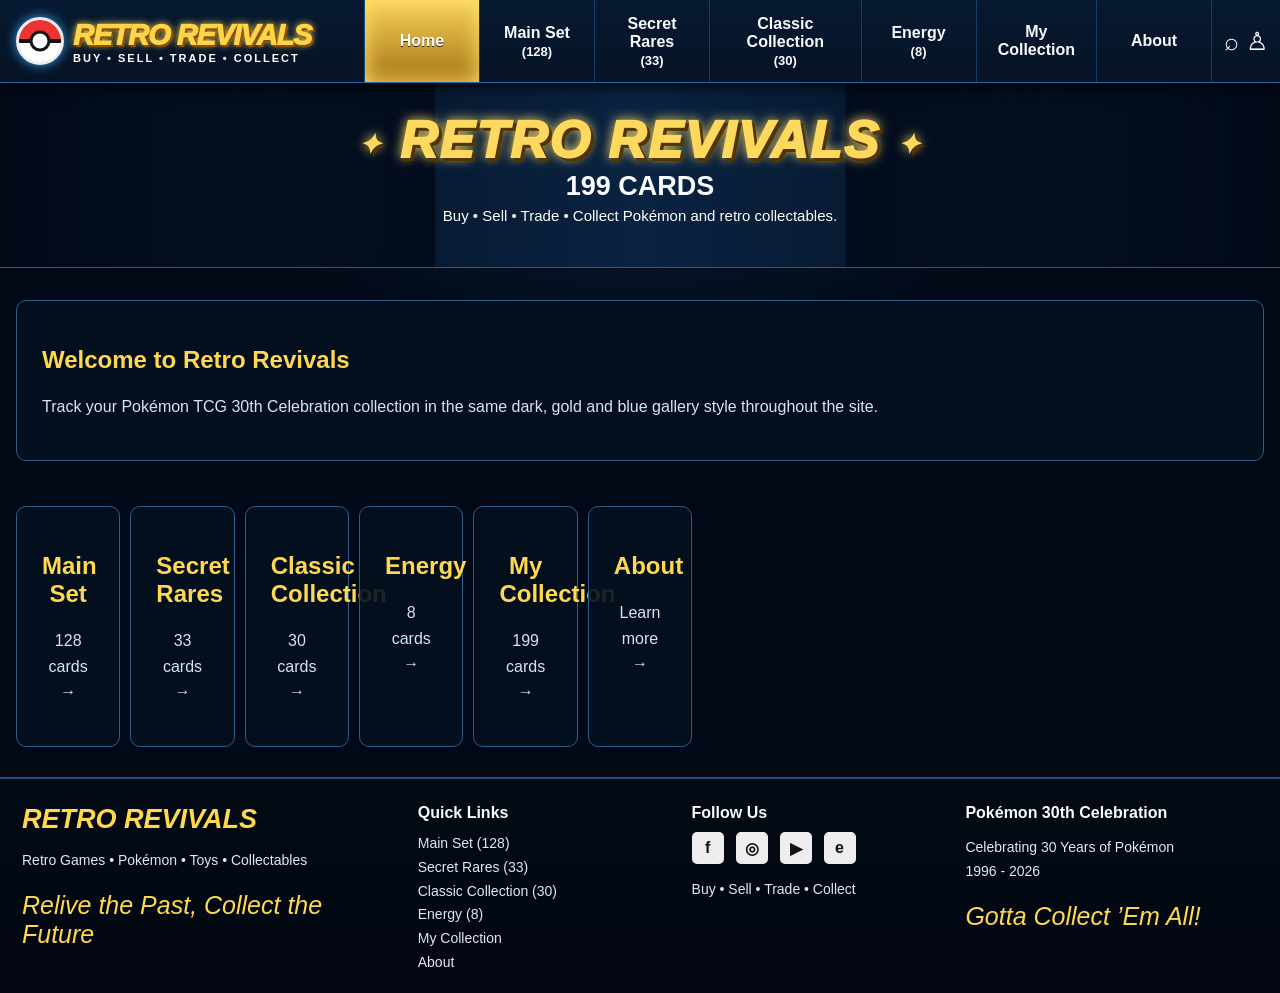
<file: index.html>
<!doctype html><html lang="en"><head><meta charset="utf-8"><meta name="viewport" content="width=device-width,initial-scale=1"><title>Retro Revivals</title><link rel="stylesheet" href="style.css"></head><body><header class="site-header"><div class="header"><div class="logo"><div class="ball"></div><div><div class="logo-text">RETRO REVIVALS</div><div class="logo-sub">BUY • SELL • TRADE • COLLECT</div></div></div><nav class="nav"><a class="active" href="index.html"><span>Home</span></a><a class="" href="main-set.html"><span>Main Set</span><small>(128)</small></a><a class="" href="secret-rares.html"><span>Secret Rares</span><small>(33)</small></a><a class="" href="classic-collection.html"><span>Classic Collection</span><small>(30)</small></a><a class="" href="energy.html"><span>Energy</span><small>(8)</small></a><a class="" href="my-collection.html"><span>My Collection</span></a><a class="" href="about.html"><span>About</span></a></nav><div class="header-icons">⌕ ♙</div></div></header>
<section class="hero"><div class="hero-center"><h1><span class="sparkles">✦</span> RETRO REVIVALS <span class="sparkles">✦</span></h1><h2>199 CARDS</h2><p>Buy • Sell • Trade • Collect Pokémon and retro collectables.</p></div></section>
<main class="wrap"><div class="info"><h2>Welcome to Retro Revivals</h2><p>Track your Pokémon TCG 30th Celebration collection in the same dark, gold and blue gallery style throughout the site.</p></div>
<section class="grid"><a class="info" href="main-set.html" style="text-align:center"><h2>Main Set</h2><p>128 cards →</p></a><a class="info" href="secret-rares.html" style="text-align:center"><h2>Secret Rares</h2><p>33 cards →</p></a><a class="info" href="classic-collection.html" style="text-align:center"><h2>Classic Collection</h2><p>30 cards →</p></a><a class="info" href="energy.html" style="text-align:center"><h2>Energy</h2><p>8 cards →</p></a><a class="info" href="my-collection.html" style="text-align:center"><h2>My Collection</h2><p>199 cards →</p></a><a class="info" href="about.html" style="text-align:center"><h2>About</h2><p> Learn more →</p></a></section></main><footer class="footer"><div class="footer-inner">
<div><h3>RETRO REVIVALS</h3><p>Retro Games • Pokémon • Toys • Collectables</p><div class="quote">Relive the Past, Collect the Future</div></div>
<div><h4>Quick Links</h4><a href="main-set.html">Main Set (128)</a><a href="secret-rares.html">Secret Rares (33)</a><a href="classic-collection.html">Classic Collection (30)</a><a href="energy.html">Energy (8)</a><a href="my-collection.html">My Collection</a><a href="about.html">About</a></div>
<div><h4>Follow Us</h4><div class="social"><span>f</span><span>◎</span><span>▶</span><span>e</span></div><p>Buy • Sell • Trade • Collect</p></div>
<div><h4>Pokémon 30th Celebration</h4><p>Celebrating 30 Years of Pokémon<br>1996 - 2026</p><div class="quote">Gotta Collect ’Em All!</div></div>
</div></footer></body></html>
</file>
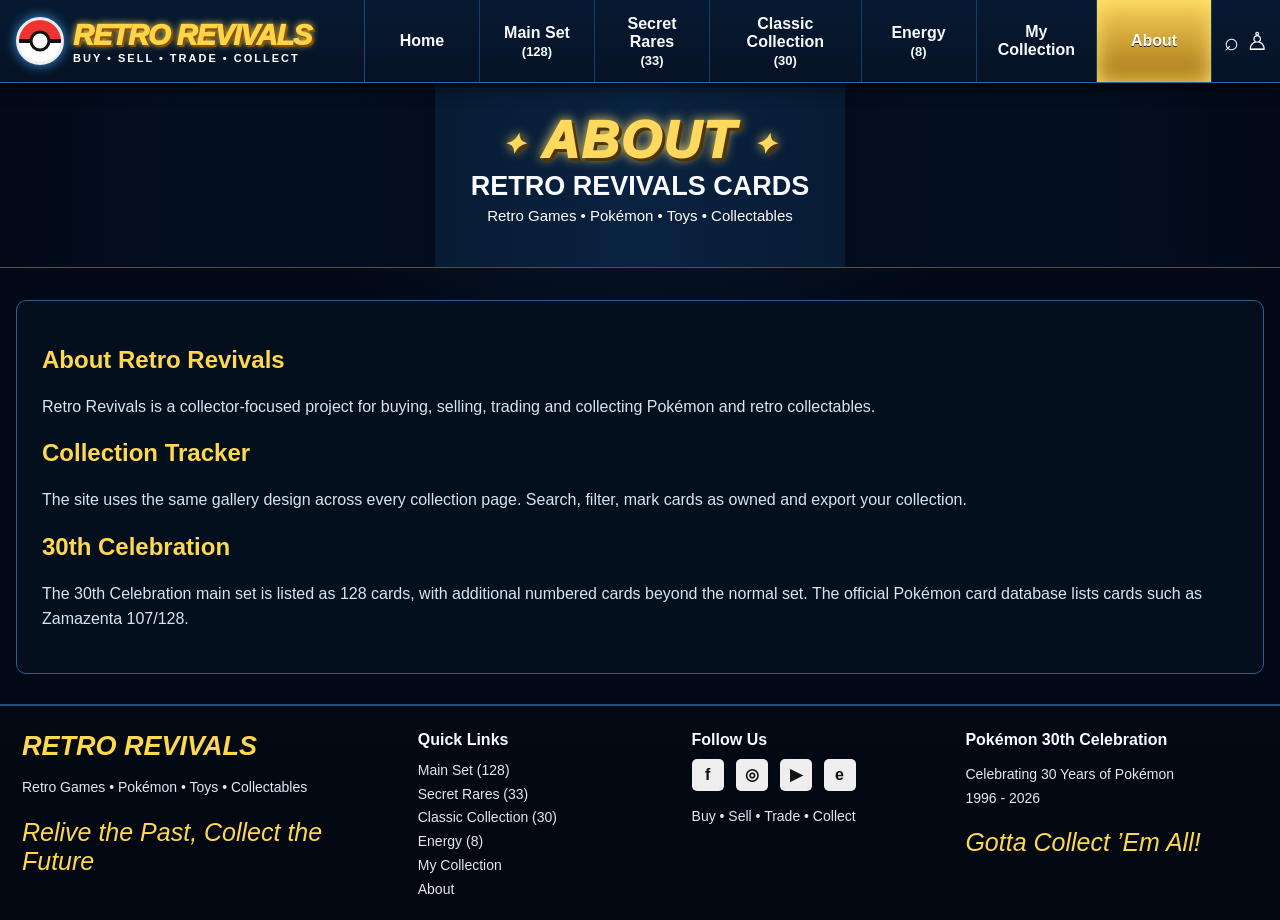
<file: about.html>
<!doctype html><html lang="en"><head><meta charset="utf-8"><meta name="viewport" content="width=device-width,initial-scale=1"><title>About | Retro Revivals</title><link rel="stylesheet" href="style.css"></head><body><header class="site-header"><div class="header"><div class="logo"><div class="ball"></div><div><div class="logo-text">RETRO REVIVALS</div><div class="logo-sub">BUY • SELL • TRADE • COLLECT</div></div></div><nav class="nav"><a class="" href="index.html"><span>Home</span></a><a class="" href="main-set.html"><span>Main Set</span><small>(128)</small></a><a class="" href="secret-rares.html"><span>Secret Rares</span><small>(33)</small></a><a class="" href="classic-collection.html"><span>Classic Collection</span><small>(30)</small></a><a class="" href="energy.html"><span>Energy</span><small>(8)</small></a><a class="" href="my-collection.html"><span>My Collection</span></a><a class="active" href="about.html"><span>About</span></a></nav><div class="header-icons">⌕ ♙</div></div></header><section class="hero"><div class="hero-center"><h1><span class="sparkles">✦</span> ABOUT <span class="sparkles">✦</span></h1><h2>RETRO REVIVALS CARDS</h2><p>Retro Games • Pokémon • Toys • Collectables</p></div></section>
<main class="wrap"><div class="info"><h2>About Retro Revivals</h2><p>Retro Revivals is a collector-focused project for buying, selling, trading and collecting Pokémon and retro collectables.</p><h2>Collection Tracker</h2><p>The site uses the same gallery design across every collection page. Search, filter, mark cards as owned and export your collection.</p><h2>30th Celebration</h2><p>The 30th Celebration main set is listed as 128 cards, with additional numbered cards beyond the normal set. The official Pokémon card database lists cards such as Zamazenta 107/128.</p></div></main><footer class="footer"><div class="footer-inner">
<div><h3>RETRO REVIVALS</h3><p>Retro Games • Pokémon • Toys • Collectables</p><div class="quote">Relive the Past, Collect the Future</div></div>
<div><h4>Quick Links</h4><a href="main-set.html">Main Set (128)</a><a href="secret-rares.html">Secret Rares (33)</a><a href="classic-collection.html">Classic Collection (30)</a><a href="energy.html">Energy (8)</a><a href="my-collection.html">My Collection</a><a href="about.html">About</a></div>
<div><h4>Follow Us</h4><div class="social"><span>f</span><span>◎</span><span>▶</span><span>e</span></div><p>Buy • Sell • Trade • Collect</p></div>
<div><h4>Pokémon 30th Celebration</h4><p>Celebrating 30 Years of Pokémon<br>1996 - 2026</p><div class="quote">Gotta Collect ’Em All!</div></div>
</div></footer></body></html>
</file>
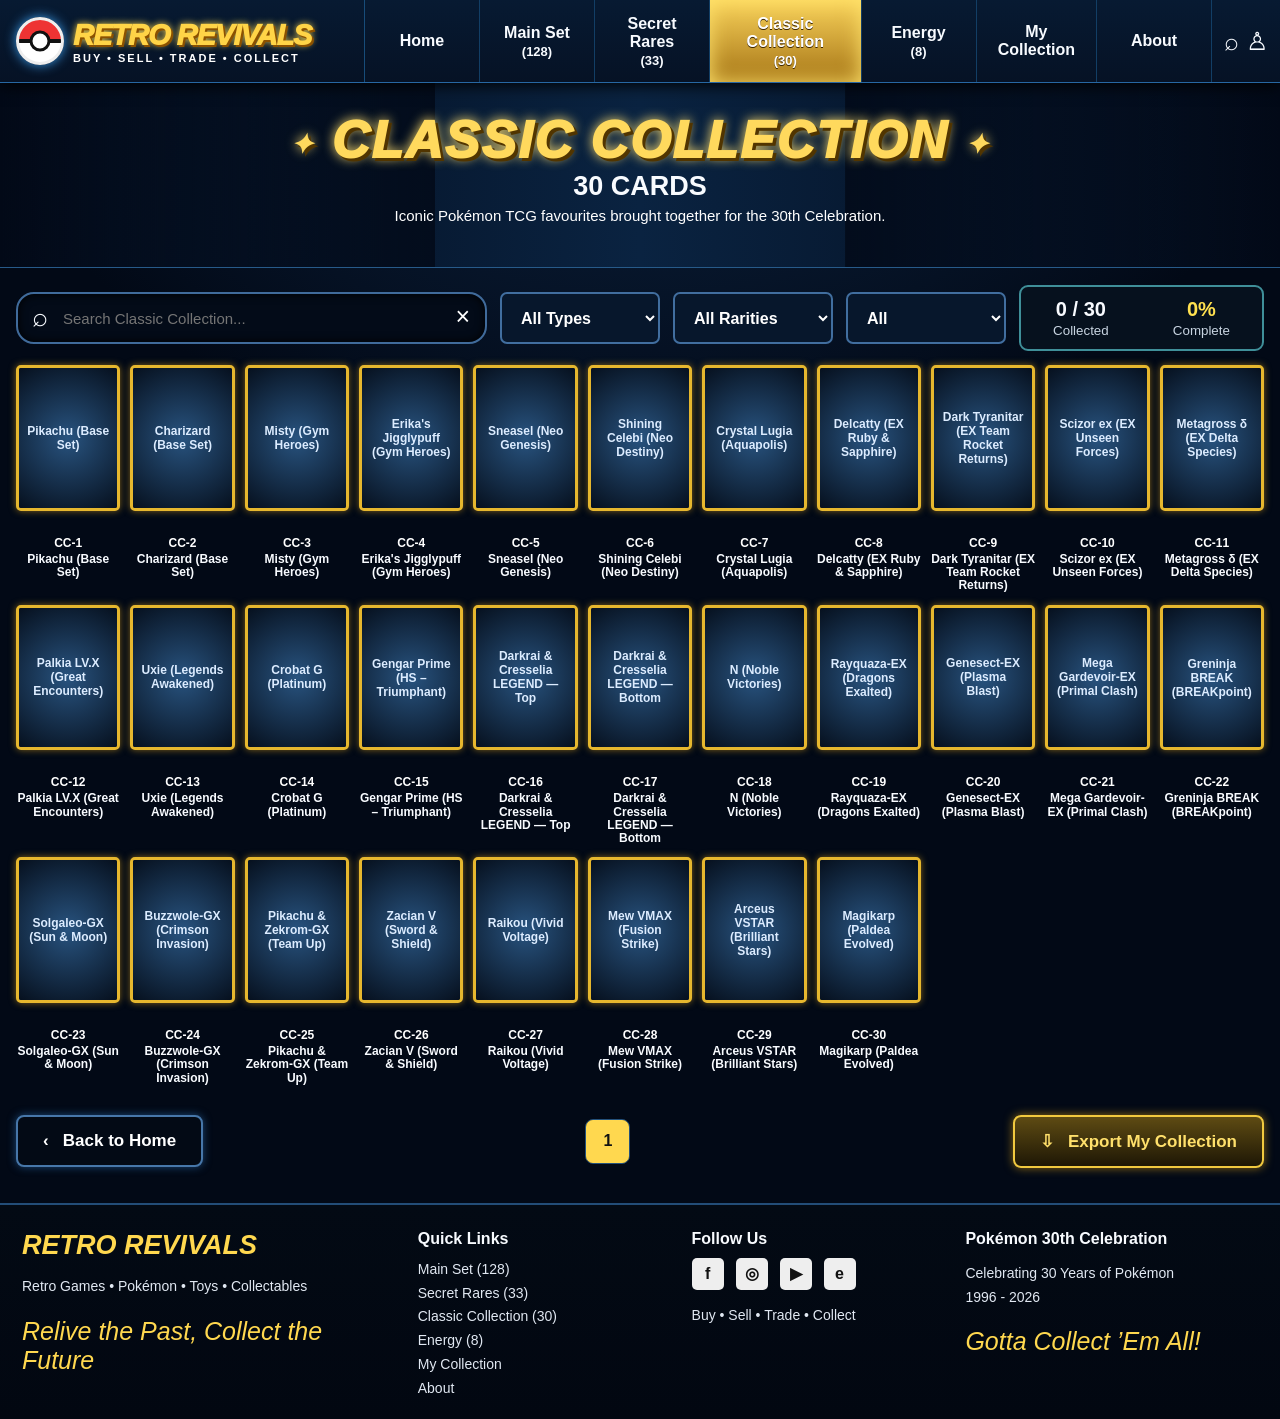
<file: classic-collection.html>
<!doctype html><html lang="en"><head><meta charset="utf-8"><meta name="viewport" content="width=device-width,initial-scale=1"><title>CLASSIC COLLECTION | Retro Revivals</title><link rel="stylesheet" href="style.css"></head><body>
<header class="site-header"><div class="header"><div class="logo"><div class="ball"></div><div><div class="logo-text">RETRO REVIVALS</div><div class="logo-sub">BUY • SELL • TRADE • COLLECT</div></div></div><nav class="nav"><a class="" href="index.html"><span>Home</span></a><a class="" href="main-set.html"><span>Main Set</span><small>(128)</small></a><a class="" href="secret-rares.html"><span>Secret Rares</span><small>(33)</small></a><a class="active" href="classic-collection.html"><span>Classic Collection</span><small>(30)</small></a><a class="" href="energy.html"><span>Energy</span><small>(8)</small></a><a class="" href="my-collection.html"><span>My Collection</span></a><a class="" href="about.html"><span>About</span></a></nav><div class="header-icons">⌕ ♙</div></div></header><section class="hero"><div class="hero-center"><h1><span class="sparkles">✦</span> CLASSIC COLLECTION <span class="sparkles">✦</span></h1><h2>30 CARDS</h2><p>Iconic Pokémon TCG favourites brought together for the 30th Celebration.</p></div></section>
<main class="wrap"><div class="toolbar"><div class="search"><input id="search" placeholder="Search Classic Collection..."></div><select class="select" id="type"><option>All Types</option><option>Pokémon</option><option>Trainer</option><option>Energy</option></select><select class="select" id="rarity"><option>All Rarities</option><option>Rare</option><option>Ultra Rare</option><option>Secret Rare</option></select><select class="select" id="status"><option>All</option><option>Owned</option><option>Missing</option></select><div class="progress"><div><b><span data-owned>0</span> / <span data-total>30</span></b><small>Collected</small></div><div><b class="pct" data-pct>0%</b><small>Complete</small></div></div></div>
<section class="grid"><article class="card"><div class="card-img"><div class="fallback">Pikachu (Base Set)</div><label class="check"><input type="checkbox" data-id="CC-1"></label></div><div class="meta"><div class="num">CC-1</div><div class="name">Pikachu (Base Set)</div></div></article><article class="card"><div class="card-img"><div class="fallback">Charizard (Base Set)</div><label class="check"><input type="checkbox" data-id="CC-2"></label></div><div class="meta"><div class="num">CC-2</div><div class="name">Charizard (Base Set)</div></div></article><article class="card"><div class="card-img"><div class="fallback">Misty (Gym Heroes)</div><label class="check"><input type="checkbox" data-id="CC-3"></label></div><div class="meta"><div class="num">CC-3</div><div class="name">Misty (Gym Heroes)</div></div></article><article class="card"><div class="card-img"><div class="fallback">Erika's Jigglypuff (Gym Heroes)</div><label class="check"><input type="checkbox" data-id="CC-4"></label></div><div class="meta"><div class="num">CC-4</div><div class="name">Erika's Jigglypuff (Gym Heroes)</div></div></article><article class="card"><div class="card-img"><div class="fallback">Sneasel (Neo Genesis)</div><label class="check"><input type="checkbox" data-id="CC-5"></label></div><div class="meta"><div class="num">CC-5</div><div class="name">Sneasel (Neo Genesis)</div></div></article><article class="card"><div class="card-img"><div class="fallback">Shining Celebi (Neo Destiny)</div><label class="check"><input type="checkbox" data-id="CC-6"></label></div><div class="meta"><div class="num">CC-6</div><div class="name">Shining Celebi (Neo Destiny)</div></div></article><article class="card"><div class="card-img"><div class="fallback">Crystal Lugia (Aquapolis)</div><label class="check"><input type="checkbox" data-id="CC-7"></label></div><div class="meta"><div class="num">CC-7</div><div class="name">Crystal Lugia (Aquapolis)</div></div></article><article class="card"><div class="card-img"><div class="fallback">Delcatty (EX Ruby & Sapphire)</div><label class="check"><input type="checkbox" data-id="CC-8"></label></div><div class="meta"><div class="num">CC-8</div><div class="name">Delcatty (EX Ruby & Sapphire)</div></div></article><article class="card"><div class="card-img"><div class="fallback">Dark Tyranitar (EX Team Rocket Returns)</div><label class="check"><input type="checkbox" data-id="CC-9"></label></div><div class="meta"><div class="num">CC-9</div><div class="name">Dark Tyranitar (EX Team Rocket Returns)</div></div></article><article class="card"><div class="card-img"><div class="fallback">Scizor ex (EX Unseen Forces)</div><label class="check"><input type="checkbox" data-id="CC-10"></label></div><div class="meta"><div class="num">CC-10</div><div class="name">Scizor ex (EX Unseen Forces)</div></div></article><article class="card"><div class="card-img"><div class="fallback">Metagross δ (EX Delta Species)</div><label class="check"><input type="checkbox" data-id="CC-11"></label></div><div class="meta"><div class="num">CC-11</div><div class="name">Metagross δ (EX Delta Species)</div></div></article><article class="card"><div class="card-img"><div class="fallback">Palkia LV.X (Great Encounters)</div><label class="check"><input type="checkbox" data-id="CC-12"></label></div><div class="meta"><div class="num">CC-12</div><div class="name">Palkia LV.X (Great Encounters)</div></div></article><article class="card"><div class="card-img"><div class="fallback">Uxie (Legends Awakened)</div><label class="check"><input type="checkbox" data-id="CC-13"></label></div><div class="meta"><div class="num">CC-13</div><div class="name">Uxie (Legends Awakened)</div></div></article><article class="card"><div class="card-img"><div class="fallback">Crobat G (Platinum)</div><label class="check"><input type="checkbox" data-id="CC-14"></label></div><div class="meta"><div class="num">CC-14</div><div class="name">Crobat G (Platinum)</div></div></article><article class="card"><div class="card-img"><div class="fallback">Gengar Prime (HS – Triumphant)</div><label class="check"><input type="checkbox" data-id="CC-15"></label></div><div class="meta"><div class="num">CC-15</div><div class="name">Gengar Prime (HS – Triumphant)</div></div></article><article class="card"><div class="card-img"><div class="fallback">Darkrai & Cresselia LEGEND — Top</div><label class="check"><input type="checkbox" data-id="CC-16"></label></div><div class="meta"><div class="num">CC-16</div><div class="name">Darkrai & Cresselia LEGEND — Top</div></div></article><article class="card"><div class="card-img"><div class="fallback">Darkrai & Cresselia LEGEND — Bottom</div><label class="check"><input type="checkbox" data-id="CC-17"></label></div><div class="meta"><div class="num">CC-17</div><div class="name">Darkrai & Cresselia LEGEND — Bottom</div></div></article><article class="card"><div class="card-img"><div class="fallback">N (Noble Victories)</div><label class="check"><input type="checkbox" data-id="CC-18"></label></div><div class="meta"><div class="num">CC-18</div><div class="name">N (Noble Victories)</div></div></article><article class="card"><div class="card-img"><div class="fallback">Rayquaza-EX (Dragons Exalted)</div><label class="check"><input type="checkbox" data-id="CC-19"></label></div><div class="meta"><div class="num">CC-19</div><div class="name">Rayquaza-EX (Dragons Exalted)</div></div></article><article class="card"><div class="card-img"><div class="fallback">Genesect-EX (Plasma Blast)</div><label class="check"><input type="checkbox" data-id="CC-20"></label></div><div class="meta"><div class="num">CC-20</div><div class="name">Genesect-EX (Plasma Blast)</div></div></article><article class="card"><div class="card-img"><div class="fallback">Mega Gardevoir-EX (Primal Clash)</div><label class="check"><input type="checkbox" data-id="CC-21"></label></div><div class="meta"><div class="num">CC-21</div><div class="name">Mega Gardevoir-EX (Primal Clash)</div></div></article><article class="card"><div class="card-img"><div class="fallback">Greninja BREAK (BREAKpoint)</div><label class="check"><input type="checkbox" data-id="CC-22"></label></div><div class="meta"><div class="num">CC-22</div><div class="name">Greninja BREAK (BREAKpoint)</div></div></article><article class="card"><div class="card-img"><div class="fallback">Solgaleo-GX (Sun & Moon)</div><label class="check"><input type="checkbox" data-id="CC-23"></label></div><div class="meta"><div class="num">CC-23</div><div class="name">Solgaleo-GX (Sun & Moon)</div></div></article><article class="card"><div class="card-img"><div class="fallback">Buzzwole-GX (Crimson Invasion)</div><label class="check"><input type="checkbox" data-id="CC-24"></label></div><div class="meta"><div class="num">CC-24</div><div class="name">Buzzwole-GX (Crimson Invasion)</div></div></article><article class="card"><div class="card-img"><div class="fallback">Pikachu & Zekrom-GX (Team Up)</div><label class="check"><input type="checkbox" data-id="CC-25"></label></div><div class="meta"><div class="num">CC-25</div><div class="name">Pikachu & Zekrom-GX (Team Up)</div></div></article><article class="card"><div class="card-img"><div class="fallback">Zacian V (Sword & Shield)</div><label class="check"><input type="checkbox" data-id="CC-26"></label></div><div class="meta"><div class="num">CC-26</div><div class="name">Zacian V (Sword & Shield)</div></div></article><article class="card"><div class="card-img"><div class="fallback">Raikou (Vivid Voltage)</div><label class="check"><input type="checkbox" data-id="CC-27"></label></div><div class="meta"><div class="num">CC-27</div><div class="name">Raikou (Vivid Voltage)</div></div></article><article class="card"><div class="card-img"><div class="fallback">Mew VMAX (Fusion Strike)</div><label class="check"><input type="checkbox" data-id="CC-28"></label></div><div class="meta"><div class="num">CC-28</div><div class="name">Mew VMAX (Fusion Strike)</div></div></article><article class="card"><div class="card-img"><div class="fallback">Arceus VSTAR (Brilliant Stars)</div><label class="check"><input type="checkbox" data-id="CC-29"></label></div><div class="meta"><div class="num">CC-29</div><div class="name">Arceus VSTAR (Brilliant Stars)</div></div></article><article class="card"><div class="card-img"><div class="fallback">Magikarp (Paldea Evolved)</div><label class="check"><input type="checkbox" data-id="CC-30"></label></div><div class="meta"><div class="num">CC-30</div><div class="name">Magikarp (Paldea Evolved)</div></div></article></section><div class="actions"><a class="btn" href="index.html">‹ &nbsp; Back to Home</a><div class="pages"></div><button class="btn gold" onclick="exportCollection()">⇩ &nbsp; Export My Collection</button></div></main><footer class="footer"><div class="footer-inner">
<div><h3>RETRO REVIVALS</h3><p>Retro Games • Pokémon • Toys • Collectables</p><div class="quote">Relive the Past, Collect the Future</div></div>
<div><h4>Quick Links</h4><a href="main-set.html">Main Set (128)</a><a href="secret-rares.html">Secret Rares (33)</a><a href="classic-collection.html">Classic Collection (30)</a><a href="energy.html">Energy (8)</a><a href="my-collection.html">My Collection</a><a href="about.html">About</a></div>
<div><h4>Follow Us</h4><div class="social"><span>f</span><span>◎</span><span>▶</span><span>e</span></div><p>Buy • Sell • Trade • Collect</p></div>
<div><h4>Pokémon 30th Celebration</h4><p>Celebrating 30 Years of Pokémon<br>1996 - 2026</p><div class="quote">Gotta Collect ’Em All!</div></div>
</div></footer><script>window.PAGE_TOTAL=30;window.PAGE_SIZE=33</script><script src="app.js"></script></body></html>
</file>
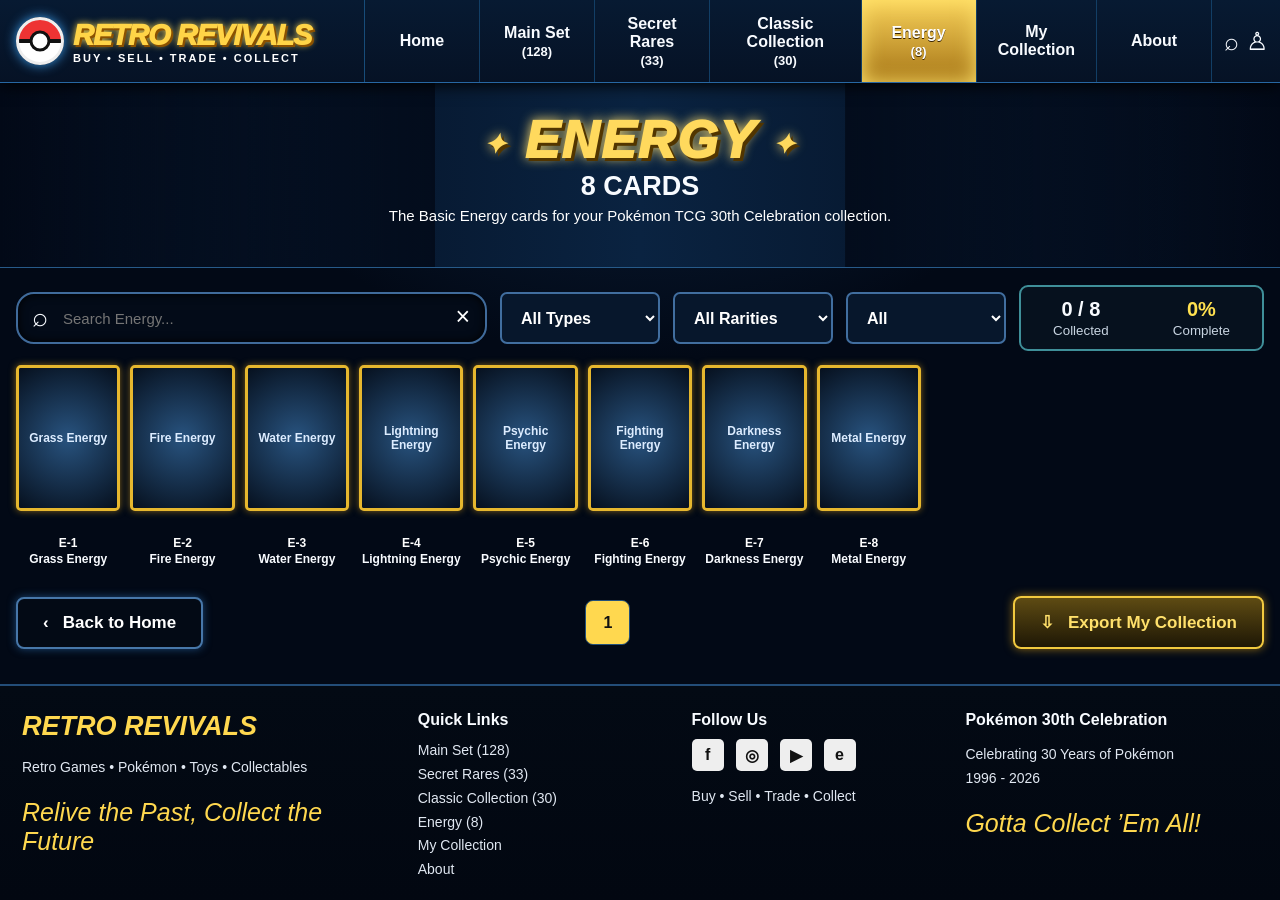
<file: energy.html>
<!doctype html><html lang="en"><head><meta charset="utf-8"><meta name="viewport" content="width=device-width,initial-scale=1"><title>ENERGY | Retro Revivals</title><link rel="stylesheet" href="style.css"></head><body>
<header class="site-header"><div class="header"><div class="logo"><div class="ball"></div><div><div class="logo-text">RETRO REVIVALS</div><div class="logo-sub">BUY • SELL • TRADE • COLLECT</div></div></div><nav class="nav"><a class="" href="index.html"><span>Home</span></a><a class="" href="main-set.html"><span>Main Set</span><small>(128)</small></a><a class="" href="secret-rares.html"><span>Secret Rares</span><small>(33)</small></a><a class="" href="classic-collection.html"><span>Classic Collection</span><small>(30)</small></a><a class="active" href="energy.html"><span>Energy</span><small>(8)</small></a><a class="" href="my-collection.html"><span>My Collection</span></a><a class="" href="about.html"><span>About</span></a></nav><div class="header-icons">⌕ ♙</div></div></header><section class="hero"><div class="hero-center"><h1><span class="sparkles">✦</span> ENERGY <span class="sparkles">✦</span></h1><h2>8 CARDS</h2><p>The Basic Energy cards for your Pokémon TCG 30th Celebration collection.</p></div></section>
<main class="wrap"><div class="toolbar"><div class="search"><input id="search" placeholder="Search Energy..."></div><select class="select" id="type"><option>All Types</option><option>Pokémon</option><option>Trainer</option><option>Energy</option></select><select class="select" id="rarity"><option>All Rarities</option><option>Rare</option><option>Ultra Rare</option><option>Secret Rare</option></select><select class="select" id="status"><option>All</option><option>Owned</option><option>Missing</option></select><div class="progress"><div><b><span data-owned>0</span> / <span data-total>8</span></b><small>Collected</small></div><div><b class="pct" data-pct>0%</b><small>Complete</small></div></div></div>
<section class="grid"><article class="card"><div class="card-img"><div class="fallback">Grass Energy</div><label class="check"><input type="checkbox" data-id="E-1"></label></div><div class="meta"><div class="num">E-1</div><div class="name">Grass Energy</div></div></article><article class="card"><div class="card-img"><div class="fallback">Fire Energy</div><label class="check"><input type="checkbox" data-id="E-2"></label></div><div class="meta"><div class="num">E-2</div><div class="name">Fire Energy</div></div></article><article class="card"><div class="card-img"><div class="fallback">Water Energy</div><label class="check"><input type="checkbox" data-id="E-3"></label></div><div class="meta"><div class="num">E-3</div><div class="name">Water Energy</div></div></article><article class="card"><div class="card-img"><div class="fallback">Lightning Energy</div><label class="check"><input type="checkbox" data-id="E-4"></label></div><div class="meta"><div class="num">E-4</div><div class="name">Lightning Energy</div></div></article><article class="card"><div class="card-img"><div class="fallback">Psychic Energy</div><label class="check"><input type="checkbox" data-id="E-5"></label></div><div class="meta"><div class="num">E-5</div><div class="name">Psychic Energy</div></div></article><article class="card"><div class="card-img"><div class="fallback">Fighting Energy</div><label class="check"><input type="checkbox" data-id="E-6"></label></div><div class="meta"><div class="num">E-6</div><div class="name">Fighting Energy</div></div></article><article class="card"><div class="card-img"><div class="fallback">Darkness Energy</div><label class="check"><input type="checkbox" data-id="E-7"></label></div><div class="meta"><div class="num">E-7</div><div class="name">Darkness Energy</div></div></article><article class="card"><div class="card-img"><div class="fallback">Metal Energy</div><label class="check"><input type="checkbox" data-id="E-8"></label></div><div class="meta"><div class="num">E-8</div><div class="name">Metal Energy</div></div></article></section><div class="actions"><a class="btn" href="index.html">‹ &nbsp; Back to Home</a><div class="pages"></div><button class="btn gold" onclick="exportCollection()">⇩ &nbsp; Export My Collection</button></div></main><footer class="footer"><div class="footer-inner">
<div><h3>RETRO REVIVALS</h3><p>Retro Games • Pokémon • Toys • Collectables</p><div class="quote">Relive the Past, Collect the Future</div></div>
<div><h4>Quick Links</h4><a href="main-set.html">Main Set (128)</a><a href="secret-rares.html">Secret Rares (33)</a><a href="classic-collection.html">Classic Collection (30)</a><a href="energy.html">Energy (8)</a><a href="my-collection.html">My Collection</a><a href="about.html">About</a></div>
<div><h4>Follow Us</h4><div class="social"><span>f</span><span>◎</span><span>▶</span><span>e</span></div><p>Buy • Sell • Trade • Collect</p></div>
<div><h4>Pokémon 30th Celebration</h4><p>Celebrating 30 Years of Pokémon<br>1996 - 2026</p><div class="quote">Gotta Collect ’Em All!</div></div>
</div></footer><script>window.PAGE_TOTAL=8;window.PAGE_SIZE=33</script><script src="app.js"></script></body></html>
</file>
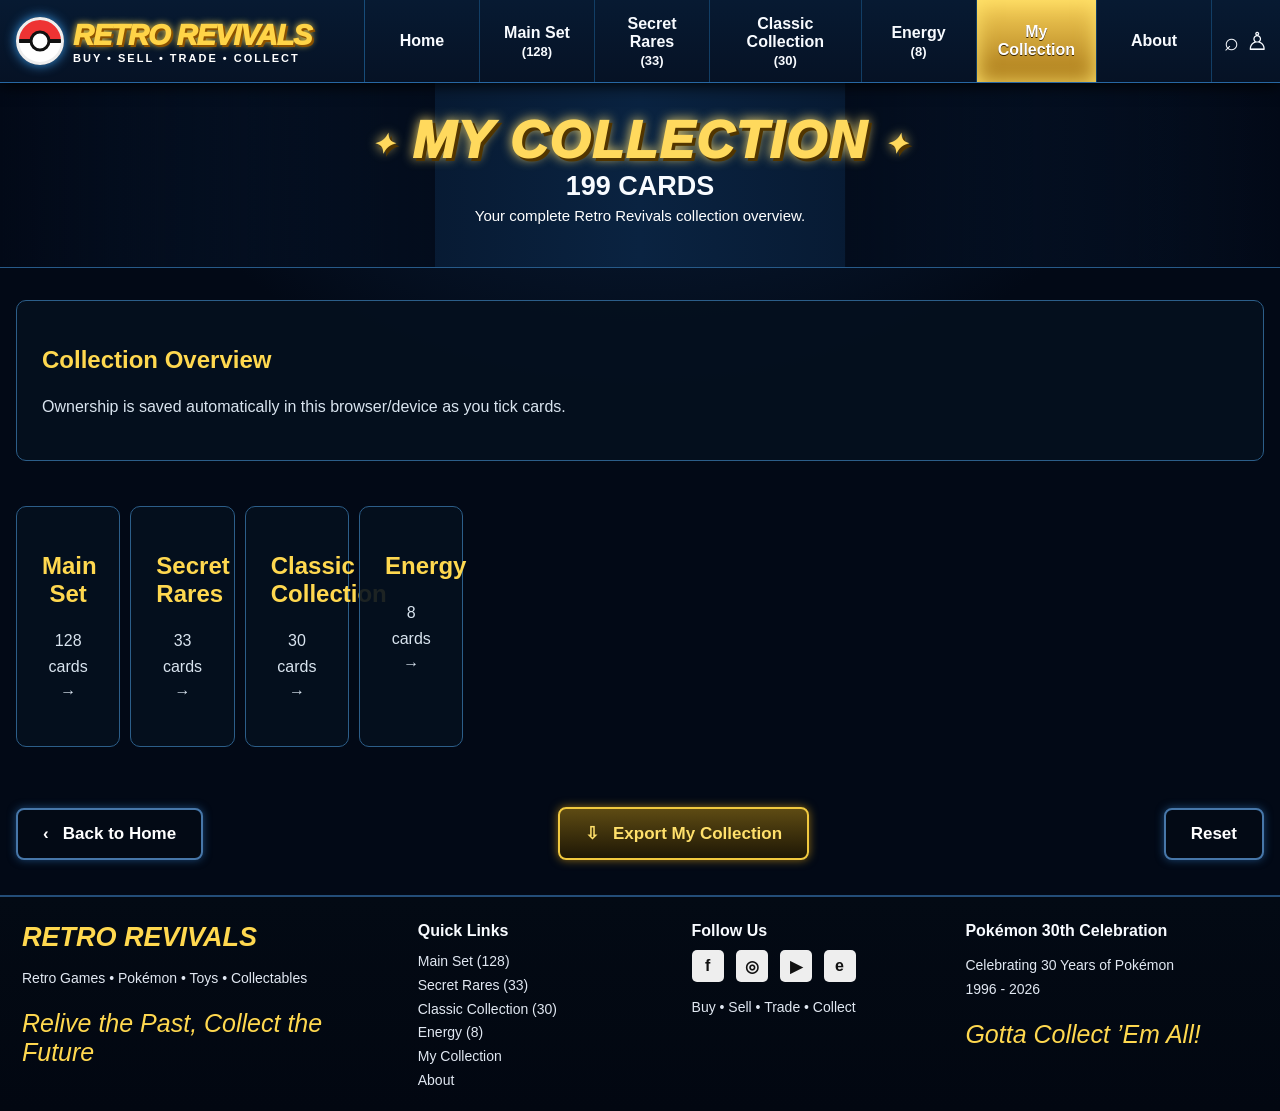
<file: my-collection.html>
<!doctype html><html lang="en"><head><meta charset="utf-8"><meta name="viewport" content="width=device-width,initial-scale=1"><title>My Collection | Retro Revivals</title><link rel="stylesheet" href="style.css"></head><body><header class="site-header"><div class="header"><div class="logo"><div class="ball"></div><div><div class="logo-text">RETRO REVIVALS</div><div class="logo-sub">BUY • SELL • TRADE • COLLECT</div></div></div><nav class="nav"><a class="" href="index.html"><span>Home</span></a><a class="" href="main-set.html"><span>Main Set</span><small>(128)</small></a><a class="" href="secret-rares.html"><span>Secret Rares</span><small>(33)</small></a><a class="" href="classic-collection.html"><span>Classic Collection</span><small>(30)</small></a><a class="" href="energy.html"><span>Energy</span><small>(8)</small></a><a class="active" href="my-collection.html"><span>My Collection</span></a><a class="" href="about.html"><span>About</span></a></nav><div class="header-icons">⌕ ♙</div></div></header><section class="hero"><div class="hero-center"><h1><span class="sparkles">✦</span> MY COLLECTION <span class="sparkles">✦</span></h1><h2>199 CARDS</h2><p>Your complete Retro Revivals collection overview.</p></div></section>
<main class="wrap"><div class="info"><h2>Collection Overview</h2><p>Ownership is saved automatically in this browser/device as you tick cards.</p></div>
<div class="grid"><a class="info" href="main-set.html" style="text-align:center"><h2>Main Set</h2><p>128 cards →</p></a><a class="info" href="secret-rares.html" style="text-align:center"><h2>Secret Rares</h2><p>33 cards →</p></a><a class="info" href="classic-collection.html" style="text-align:center"><h2>Classic Collection</h2><p>30 cards →</p></a><a class="info" href="energy.html" style="text-align:center"><h2>Energy</h2><p>8 cards →</p></a></div><div class="actions"><a class="btn" href="index.html">‹ &nbsp; Back to Home</a><button class="btn gold" onclick="exportCollection()">⇩ &nbsp; Export My Collection</button><button class="btn" onclick="resetCollection()">Reset</button></div></main><footer class="footer"><div class="footer-inner">
<div><h3>RETRO REVIVALS</h3><p>Retro Games • Pokémon • Toys • Collectables</p><div class="quote">Relive the Past, Collect the Future</div></div>
<div><h4>Quick Links</h4><a href="main-set.html">Main Set (128)</a><a href="secret-rares.html">Secret Rares (33)</a><a href="classic-collection.html">Classic Collection (30)</a><a href="energy.html">Energy (8)</a><a href="my-collection.html">My Collection</a><a href="about.html">About</a></div>
<div><h4>Follow Us</h4><div class="social"><span>f</span><span>◎</span><span>▶</span><span>e</span></div><p>Buy • Sell • Trade • Collect</p></div>
<div><h4>Pokémon 30th Celebration</h4><p>Celebrating 30 Years of Pokémon<br>1996 - 2026</p><div class="quote">Gotta Collect ’Em All!</div></div>
</div></footer><script src="app.js"></script></body></html>
</file>
<file: style.css>
:root{
 --bg:#020916;--panel:#071426;--panel2:#0b1b31;--blue:#2d78c8;
 --gold:#f5c843;--gold2:#ffe78a;--white:#f8fbff;--muted:#b9c7d9;
 --cyan:#48e7ef;--line:#1f507e;
}
*{box-sizing:border-box}html,body{margin:0;padding:0}
body{font-family:Arial,Helvetica,sans-serif;color:var(--white);background:
 radial-gradient(circle at 50% -20%,#12335b 0,#020916 43%),#020916;min-height:100vh}
a{text-decoration:none;color:inherit}button,input,select{font:inherit}
.site-header{background:linear-gradient(180deg,#071a32,#061225);border-bottom:1px solid #2767a3;box-shadow:0 2px 15px #000;position:sticky;top:0;z-index:20}
.header{height:82px;display:flex;align-items:stretch;max-width:1600px;margin:auto}
.logo{width:365px;display:flex;align-items:center;padding:7px 16px;gap:9px;border-right:1px solid #174c79}
.ball{width:48px;height:48px;border-radius:50%;background:linear-gradient(#e33 0 46%,#111 46% 54%,#fff 54%);border:3px solid #eee;position:relative;box-shadow:0 0 12px #3a9be8}
.ball:after{content:"";position:absolute;width:15px;height:15px;background:#fff;border:3px solid #111;border-radius:50%;left:50%;top:50%;transform:translate(-50%,-50%)}
.logo-text{font-weight:1000;font-style:italic;font-size:29px;letter-spacing:-1px;color:#ffd447;text-shadow:2px 2px #8b5100,0 0 7px #ffdb52;white-space:nowrap}
.logo-sub{font-size:11px;letter-spacing:2px;font-weight:800;color:#fff}
.nav{display:flex;flex:1;overflow:auto}.nav a{min-width:115px;padding:17px 12px;display:flex;flex-direction:column;align-items:center;justify-content:center;text-align:center;font-weight:800;border-right:1px solid #123e65;font-size:14px}
.nav a span{font-size:16px}.nav a small{font-size:13px;margin-top:2px}.nav a.active{background:linear-gradient(#f8d15a,#a67516);color:#fff;text-shadow:0 1px #3b2500;box-shadow:inset 0 0 20px #ffe36b}
.header-icons{display:flex;align-items:center;padding:0 12px;gap:14px;font-size:25px}

.hero{height:185px;position:relative;overflow:hidden;border-bottom:1px solid #275a89;
 background:linear-gradient(90deg,#020917 0,#0a2341 50%,#020917 100%)}
.hero:before,.hero:after{content:"";position:absolute;top:0;bottom:0;width:34%;background-size:cover;background-position:center;opacity:.82}
.hero:before{left:0;background-image:linear-gradient(90deg,transparent,#020917),url("https://www.serebii.net/card/30thcelebration/130.jpg")}
.hero:after{right:0;background-image:linear-gradient(270deg,transparent,#020917),url("https://www.serebii.net/card/30thcelebration/149.jpg")}
.hero-center{position:relative;z-index:2;text-align:center;padding-top:27px}
.hero h1{margin:0;color:#ffd95d;font-size:52px;font-style:italic;font-weight:1000;text-shadow:3px 3px #513500,0 0 12px #ffdf70;letter-spacing:2px}
.hero h2{margin:1px 0 5px;font-size:27px}.hero p{margin:0;color:#fff;font-size:15px}
.sparkles{color:#ffd95d;font-size:28px;vertical-align:middle}

.wrap{max-width:1600px;margin:auto;padding:17px 16px 0}
.toolbar{display:flex;align-items:center;gap:13px;margin-bottom:14px}
.search{height:52px;flex:1;position:relative}.search input{width:100%;height:100%;background:#030b18;border:2px solid #406b9b;border-radius:18px;color:#fff;padding:0 45px;font-size:15px;outline:none;box-shadow:inset 0 0 10px #000}
.search:before{content:"⌕";position:absolute;left:16px;top:10px;font-size:27px;z-index:1}.search:after{content:"×";position:absolute;right:17px;top:10px;font-size:25px;color:#fff}
.select{height:52px;min-width:160px;background:#07172c;border:2px solid #416e9f;color:#fff;border-radius:7px;padding:0 15px;outline:none;font-weight:700}
.progress{height:66px;min-width:245px;border:2px solid #3f8f99;border-radius:9px;background:#06111e;display:flex;align-items:center;justify-content:space-around;text-align:center}
.progress b{display:block;font-size:20px}.progress small{color:#c8d4e1}.progress .pct{color:#ffe14f}

.grid{display:grid;grid-template-columns:repeat(11,minmax(80px,1fr));gap:12px 10px}
.card{min-width:0;text-align:center;position:relative}.card-img{aspect-ratio:0.715;position:relative;border:3px solid #e6b72e;border-radius:5px;overflow:hidden;background:#07172a;box-shadow:0 0 7px #7e611a}
.card-img img{width:100%;height:100%;display:block;object-fit:cover}
.fallback{height:100%;display:flex;align-items:center;justify-content:center;padding:8px;font-weight:900;font-size:12px;color:#dcecff;background:radial-gradient(circle,#28537f,#06101e)}
.check{position:absolute;left:2px;bottom:-25px;width:19px;height:19px;border:2px solid #a9c7e2;border-radius:50%;background:#020916;cursor:pointer}
.check input{display:none}.card.owned .check{border-color:#4ee58d;background:#173f2c}.card.owned .check:after{content:"✓";color:#4ee58d;position:absolute;left:2px;top:-4px;font-weight:900}
.meta{padding-top:25px;min-height:52px}.num{font-size:12px;color:#fff;font-weight:800}.name{font-size:12px;font-weight:800;margin-top:3px;line-height:1.1}
.card.hide{display:none}

.actions{display:flex;align-items:center;justify-content:space-between;margin:30px 0 35px}
.btn{border:2px solid #4777a9;background:#030a15;color:#fff;border-radius:8px;padding:14px 25px;font-weight:900;font-size:17px;box-shadow:0 0 8px #1b4775;cursor:pointer}
.btn.gold{background:linear-gradient(#5e4b13,#1e1705);border-color:#f1c93f;color:#ffe06b;box-shadow:0 0 10px #8d6a15}
.pages{display:flex;border:1px solid #24517b;border-radius:8px;overflow:hidden}
.pages button{background:#06172a;color:#fff;border:0;border-right:1px solid #24517b;width:43px;height:43px;cursor:pointer;font-weight:800}.pages button.active{background:#ffd84f;color:#111;box-shadow:0 0 10px #ffd84f}.pages button:last-child{border:0}

.footer{border-top:2px solid #234d78;background:linear-gradient(180deg,#030a14,#020711);padding:25px 22px 18px}
.footer-inner{max-width:1600px;margin:auto;display:grid;grid-template-columns:1.5fr 1fr 1fr 1.2fr;gap:30px}
.footer h3{margin:0 0 8px;color:#ffd84f;font-style:italic;font-size:27px}.footer h4{margin:0 0 10px;font-size:16px}.footer p,.footer a{color:#e1e8f2;font-size:14px;line-height:1.7}.footer a{display:block}.footer .quote{color:#ffd84f;font-size:25px;font-style:italic;margin-top:18px}.social{display:flex;gap:12px}.social span{width:32px;height:32px;display:grid;place-items:center;border-radius:5px;background:#eee;color:#111;font-weight:900}

.info{background:rgba(5,16,31,.9);border:1px solid #2c5e89;border-radius:10px;padding:25px;margin:15px 0 30px}.info h2{color:#ffd84f}.info p,.info li{color:#d9e4ef;line-height:1.6}

@media(max-width:1250px){.grid{grid-template-columns:repeat(9,minmax(75px,1fr))}.logo{width:310px}.nav a{min-width:100px}}
@media(max-width:950px){.header{height:auto;flex-wrap:wrap}.logo{width:100%;height:70px}.nav{width:100%}.header-icons{display:none}.toolbar{flex-wrap:wrap}.search{min-width:280px}.progress{margin-left:auto}.grid{grid-template-columns:repeat(7,minmax(72px,1fr))}}
@media(max-width:650px){
 .logo-text{font-size:23px}.logo{height:62px}.nav a{min-width:82px;font-size:11px;padding:9px 4px}.nav a span{font-size:12px}.nav a small{font-size:10px}
 .hero{height:175px}.hero h1{font-size:35px}.hero h2{font-size:22px}.hero p{font-size:12px;padding:0 40px}
 .wrap{padding:12px 8px}.toolbar{display:grid;grid-template-columns:1fr 1fr;gap:8px}.search{grid-column:1/-1;min-width:0}.select{min-width:0;width:100%}.progress{grid-column:1/-1;width:100%}
 .grid{grid-template-columns:repeat(3,minmax(0,1fr));gap:13px 7px}.card-img{border-width:2px}.name{font-size:10px}.num{font-size:10px}
 .actions{gap:10px}.btn{padding:11px 13px;font-size:13px}.pages button{width:35px}.footer-inner{grid-template-columns:1fr 1fr}.footer h3{font-size:22px}
}
</file>
